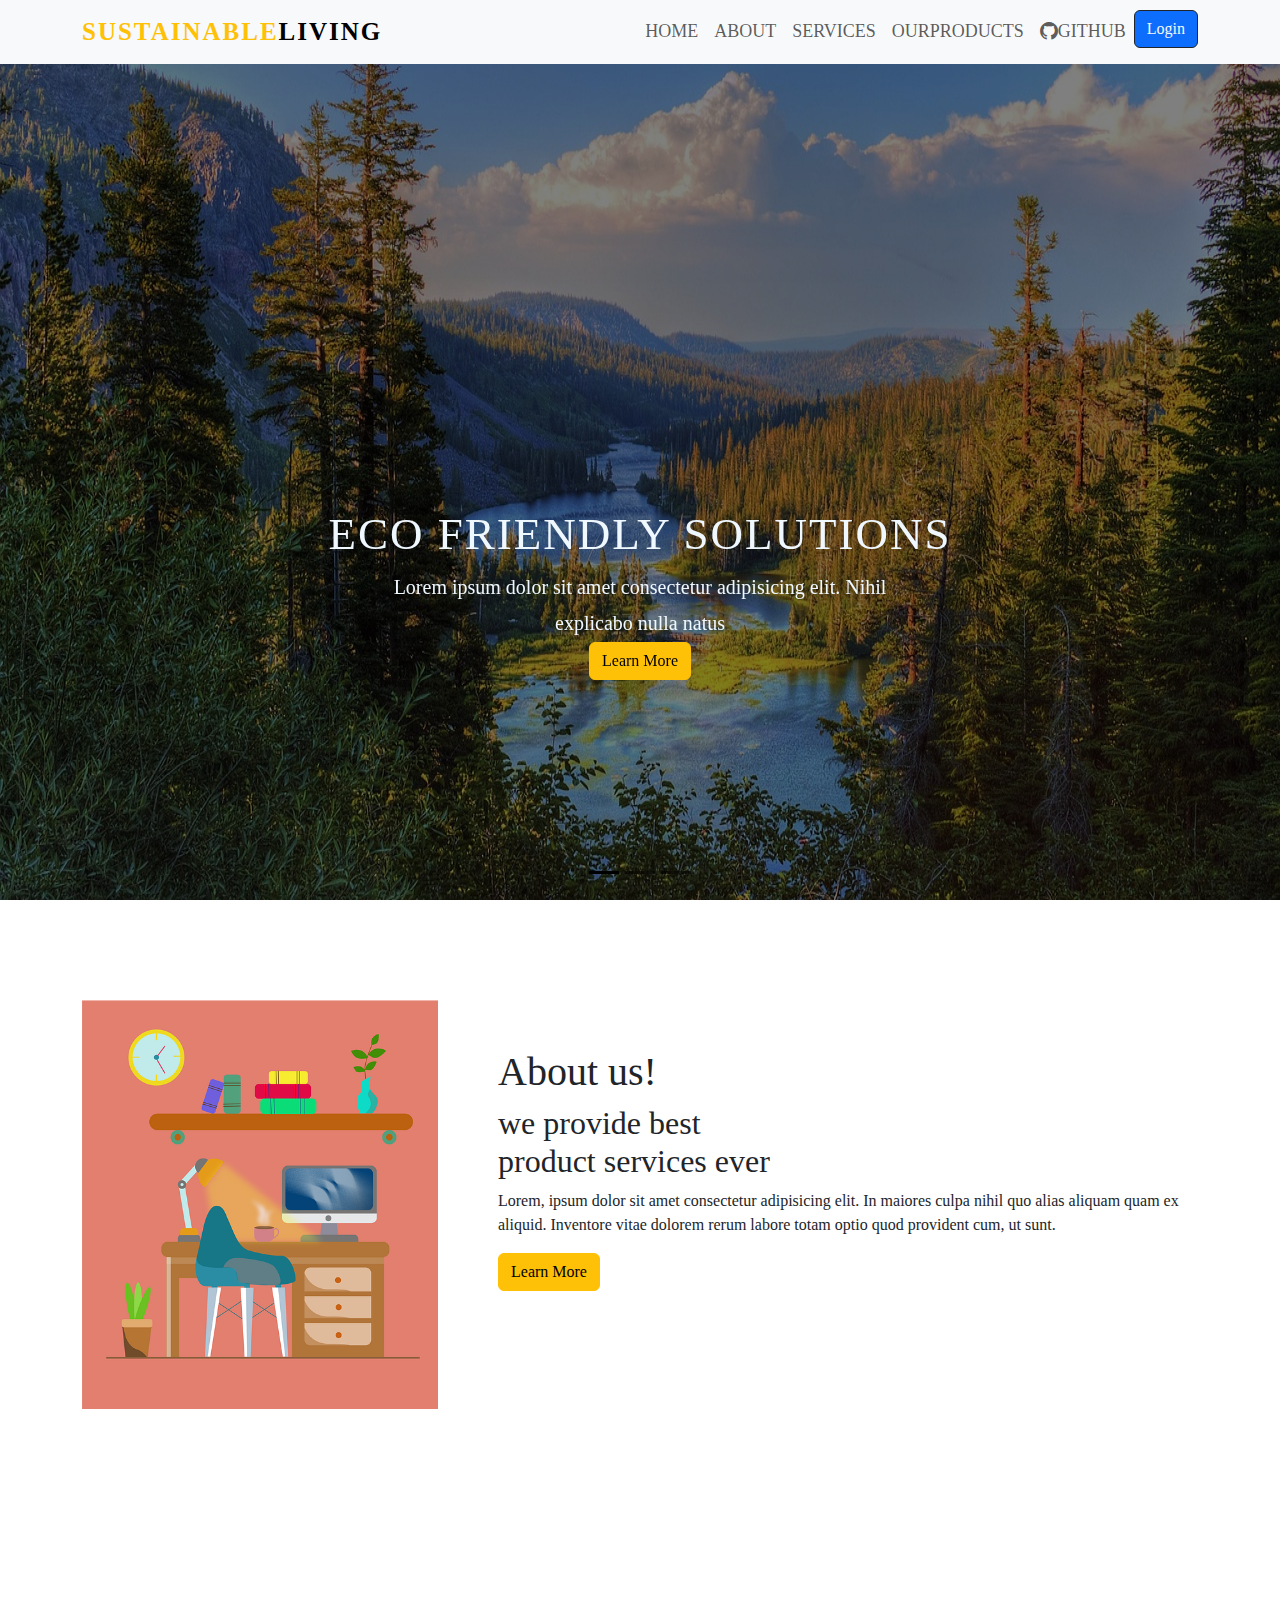
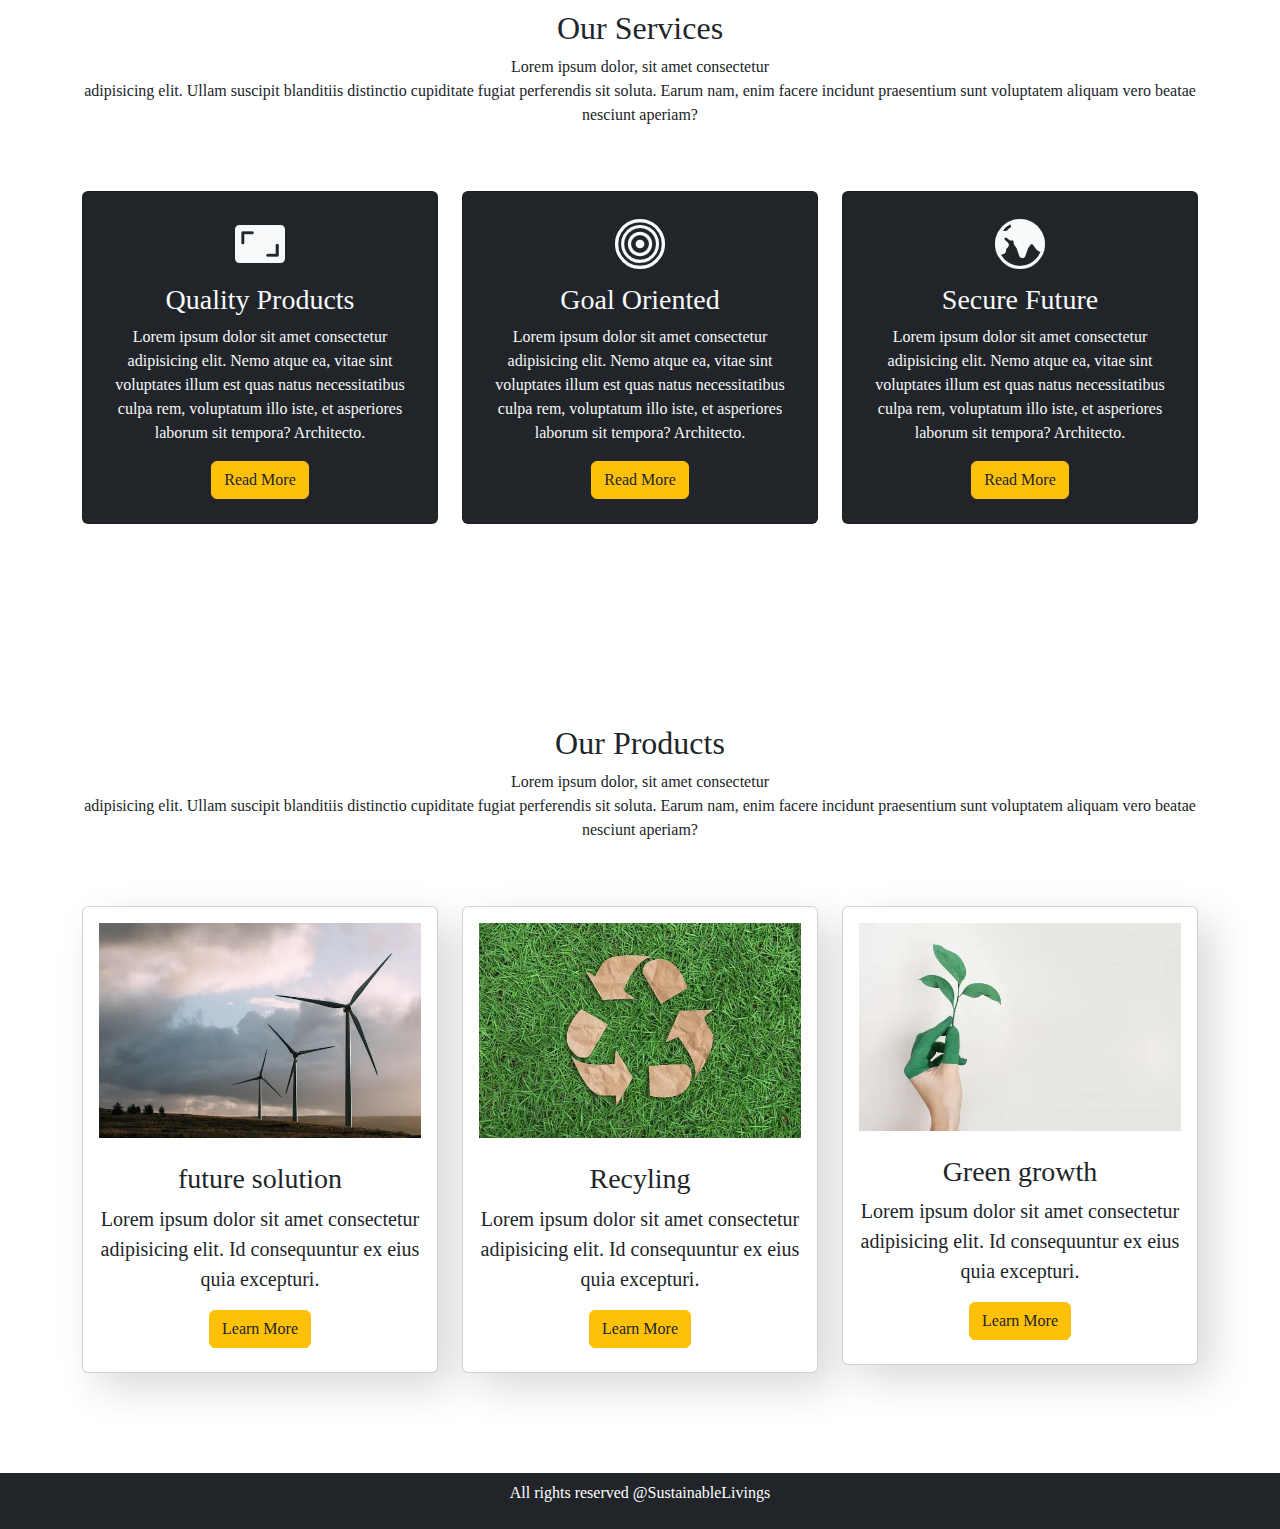
<file: index.html>
<!DOCTYPE html>
<html lang="en">
<head>
    <meta charset="UTF-8">
    <meta name="viewport" content="width=device-width, initial-scale=1.0">
    <link rel="stylesheet" href="https://cdn.jsdelivr.net/npm/bootstrap-icons@1.11.3/font/bootstrap-icons.min.css">
    <link href="https://cdn.jsdelivr.net/npm/bootstrap@5.0.2/dist/css/bootstrap.min.css" rel="stylesheet">
    <link rel="stylesheet" href="style.css">
    <title>sustainable livings</title>
</head>
<body>
    <nav class="navbar navbar-expand-lg navbar-light bg-light fixed-top">
        <div class="container">
          <a class="navbar-brand" href="#"><span class="text-warning">Sustainable</span>Living</a>
          <button class="navbar-toggler" type="button" data-bs-toggle="collapse" data-bs-target="#navbarSupportedContent" aria-controls="navbarSupportedContent" aria-expanded="false" aria-label="Toggle navigation">
            <span class="navbar-toggler-icon"></span>
          </button>
          <div class="collapse navbar-collapse" id="navbarSupportedContent">
            <ul class="navbar-nav ms-auto mb-2 mb-lg-0">
              <li class="nav-item">
                <a class="nav-link" href="./home.html">Home</a>
              </li>
              <li class="nav-item">
                <a class="nav-link" href="./about.html">About</a>
              </li>
              <li class="nav-item">
                <a class="nav-link" href="./products.html">Services</a>
              </li>
              <li class="nav-item">
                <a class="nav-link" href="./products.html">OurProducts</a>
              </li>
              <li class="nav-item">
                <a class="nav-link" href="./github.html"><i class="bi bi-github" ></i>GitHub</a>
                <!-- <button class = "github" onclick="fetchData()">Github</button> -->
              </li>
              <li class="nav-item">
                <a href="./login.html"><button class="btn btn-primary text-light btn-outline-dark" >Login</button></a>
              </li>
              
             
            </ul>
        
        </div>
        </div>
    </nav>
      <div id="carouselExampleDark" class="carousel carousel-dark slide" data-bs-ride="carousel">
        <div class="carousel-indicators">
          <button type="button" data-bs-target="#carouselExampleDark" data-bs-slide-to="0" class="active" aria-current="true" aria-label="Slide 1"></button>
          <button type="button" data-bs-target="#carouselExampleDark" data-bs-slide-to="1" aria-label="Slide 2"></button>
          <button type="button" data-bs-target="#carouselExampleDark" data-bs-slide-to="2" aria-label="Slide 3"></button>
        </div>
        <div class="carousel-inner">
          <div class="carousel-item active" data-bs-interval="10000">
            <img src="./Images/img12.jpg" class="d-block w-100" alt="...">
            <div class="carousel-caption ">
              <h5>Eco friendly solutions</h5>
              <p>Lorem ipsum dolor sit amet consectetur adipisicing elit. Nihil explicabo nulla natus </p>
              <p><a href="#" class="btn btn-warning mt3">Learn More</a></p>
            </div>
          </div>
          <div class="carousel-item" data-bs-interval="2000">
            <img src="./Images/img11.jpeg" class="d-block w-100" alt="...">
            <div class="carousel-caption ">
              <h5>Green growth</h5>
              <p>Lorem ipsum dolor sit amet consectetur adipisicing elit. Nihil explicabo nulla natus </p>
              <p><a href="#" class="btn btn-warning mt3">Learn More</a></p>
            </div>
          </div>
          <div class="carousel-item">
            <img src="./Images/img9.jpeg" class="d-block w-100" alt="...">
            <div class="carousel-caption  ">
              <h5>Sustainable growth</h5>
              <p>Lorem ipsum dolor sit amet consectetur adipisicing elit. Nihil explicabo nulla natus </p>
              <p><a href="#" class="btn btn-warning mt3">Learn More</a></p>
            </div>
          </div>
        </div>
        <button class="carousel-control-prev" type="button" data-bs-target="#carouselExampleDark" data-bs-slide="prev">
          <span class="carousel-control-prev-icon" aria-hidden="true"></span>
          <span class="visually-hidden">Previous</span>
        </button>
        <button class="carousel-control-next" type="button" data-bs-target="#carouselExampleDark" data-bs-slide="next">
          <span class="carousel-control-next-icon" aria-hidden="true"></span>
          <span class="visually-hidden">Next</span>
        </button>
      </div>
      <!-- About section -->

      <section id="about" class="about section-padding">
        <div class="container">
          <div class="row">
            <div class="col-lg-4 col-md-12 col-12">
              <div class="about-img">
                <img src="Images/img7.jpeg" alt="" class="img-fluid">
              </div>
            </div>
            <div class="col-lg-8 col-md-12 col-12 ps-lg-5 mt-md-5">
              <div class="about-text">
                <h1>About us!</h1>
                <h2>we provide best <br>product services ever</h2>
                <p>Lorem, ipsum dolor sit amet consectetur adipisicing elit. In maiores culpa nihil 
                  quo alias aliquam quam ex aliquid. Inventore vitae dolorem rerum labore totam optio
                   quod provident cum, ut sunt.</p>
                <a href="#" class="btn btn-warning">Learn More</a>
              </div>
            </div>        
          </div>
        </div>
      </section>

      <!-- Services section -->

      <section id="services" class="services section-padding">
        <div class="container">
          <div class="row">
            <div class="col-md-12">
              <div class="section-header text-center pb-5">
                <h2>Our Services</h2>
                <p>Lorem ipsum dolor, sit amet consectetur <br> adipisicing elit. Ullam suscipit blanditiis distinctio cupiditate fugiat perferendis sit soluta. Earum nam, enim facere incidunt praesentium sunt voluptatem aliquam vero beatae nesciunt aperiam?</p>
              </div>
            </div>
          </div>

          <div class="row">
            <div class="col-12 col-md-12 col-lg-4">
              <div class="card text-light text-center bg-dark pb-2">
                <div class="card-body">
                  <i class="bi bi-aspect-ratio-fill"></i>
                  <h3 class="card-title"> Quality Products</h3>
                  <p>Lorem ipsum dolor sit amet consectetur adipisicing elit. Nemo atque ea, vitae sint voluptates illum est quas natus necessitatibus culpa rem, voluptatum illo iste, et asperiores laborum sit tempora? Architecto.</p>
                  <button class="btn btn-warning text-dark">Read More</button>
                </div>
              </div>
            </div>
          

            <div class="col-12 col-md-12 col-lg-4">
              <div class="card text-light text-center bg-dark pb-2">
                <div class="card-body">
                  <i class="bi bi-bullseye"></i>
                  <h3 class="card-title">Goal Oriented</h3>
                  <p>Lorem ipsum dolor sit amet consectetur adipisicing elit. Nemo atque ea, vitae sint voluptates illum est quas natus necessitatibus culpa rem, voluptatum illo iste, et asperiores laborum sit tempora? Architecto.</p>
                  <button class="btn btn-warning text-dark">Read More</button>
                </div>
              </div>
            </div>
          
            <div class="col-12 col-md-12 col-lg-4">
              <div class="card text-light text-center bg-dark pb-2">
                <div class="card-body">
                  <i class="bi bi-globe-central-south-asia"></i>
                  <h3 class="card-title">Secure Future</h3>
                  <p>Lorem ipsum dolor sit amet consectetur adipisicing elit. Nemo atque ea, vitae sint voluptates illum est quas natus necessitatibus culpa rem, voluptatum illo iste, et asperiores laborum sit tempora? Architecto.</p>
                  <button class="btn btn-warning text-dark">Read More</button>
                </div>
              </div>
            </div>
          </div>
        </div>
      </section>

      <!-- Products section -->
       
      <section id="products" class="products section-padding">
        <div class="container">
          <div class="row">
            <div class="col-md-12">
              <div class="section-header text-center pb-5">
                <h2>Our Products</h2>
                <p>Lorem ipsum dolor, sit amet consectetur <br> adipisicing elit. Ullam suscipit blanditiis distinctio cupiditate fugiat perferendis sit soluta. Earum nam, enim facere incidunt praesentium sunt voluptatem aliquam vero beatae nesciunt aperiam?</p>
              </div>
            </div>
          </div>
          <div class="row">
            <div class="col-12 col-md-12 col-lg-4">
              <div class="card text-light text-center bg-white pb-2">
                <div class="card-body text-dark">
                  <div class="img-area mb-4">
                    <img src="./Images/img10.webp" alt="" class="img-fluid">
                  </div>
                  <h3 class="card-title">future solution</h3>
                  <p class="lead">Lorem ipsum dolor sit amet consectetur adipisicing elit. Id consequuntur ex eius quia 
                    excepturi.</p>
                  <button class="btn btn-warning text-dark">Learn More</button>
                </div>
              </div>
            </div>
            <div class="col-12 col-md-12 col-lg-4">
              <div class="card text-light text-center bg-white pb-2">
                <div class="card-body text-dark">
                  <div class="img-area mb-4">
                    <img src="./Images/img6.webp" alt="" class="img-fluid">
                  </div>
                  <h3 class="card-title">Recyling</h3>
                  <p class="lead">Lorem ipsum dolor sit amet consectetur adipisicing elit. Id consequuntur ex eius quia 
                    excepturi.</p>
                  <button class="btn btn-warning text-dark">Learn More</button>
                </div>
              </div>
            </div>
            <div class="col-12 col-md-12 col-lg-4">
              <div class="card text-light text-center bg-white pb-2">
                <div class="card-body text-dark">
                  <div class="img-area mb-4">
                    <img src="./Images/img2.avif" alt="" class="img-fluid">
                  </div>
                  <h3 class="card-title">Green growth</h3>
                  <p class="lead">Lorem ipsum dolor sit amet consectetur adipisicing elit. Id consequuntur ex eius quia 
                    excepturi.</p>
                  <button class="btn btn-warning text-dark">Learn More</button>
                </div>
              </div>
            </div>
          </div>
        </div>
      </section>

      <!-- footer section -->
       <footer class="bg-dark p-2 text-center">
        <div class="container">
          <p class="text-white">All rights reserved @SustainableLivings</p>
        </div>
       </footer>
       

    <script src="https://cdn.jsdelivr.net/npm/bootstrap@5.0.2/dist/js/bootstrap.bundle.min.js"></script>
    <!-- <script src="index.js"></script> -->
</body>
</html>
</file>
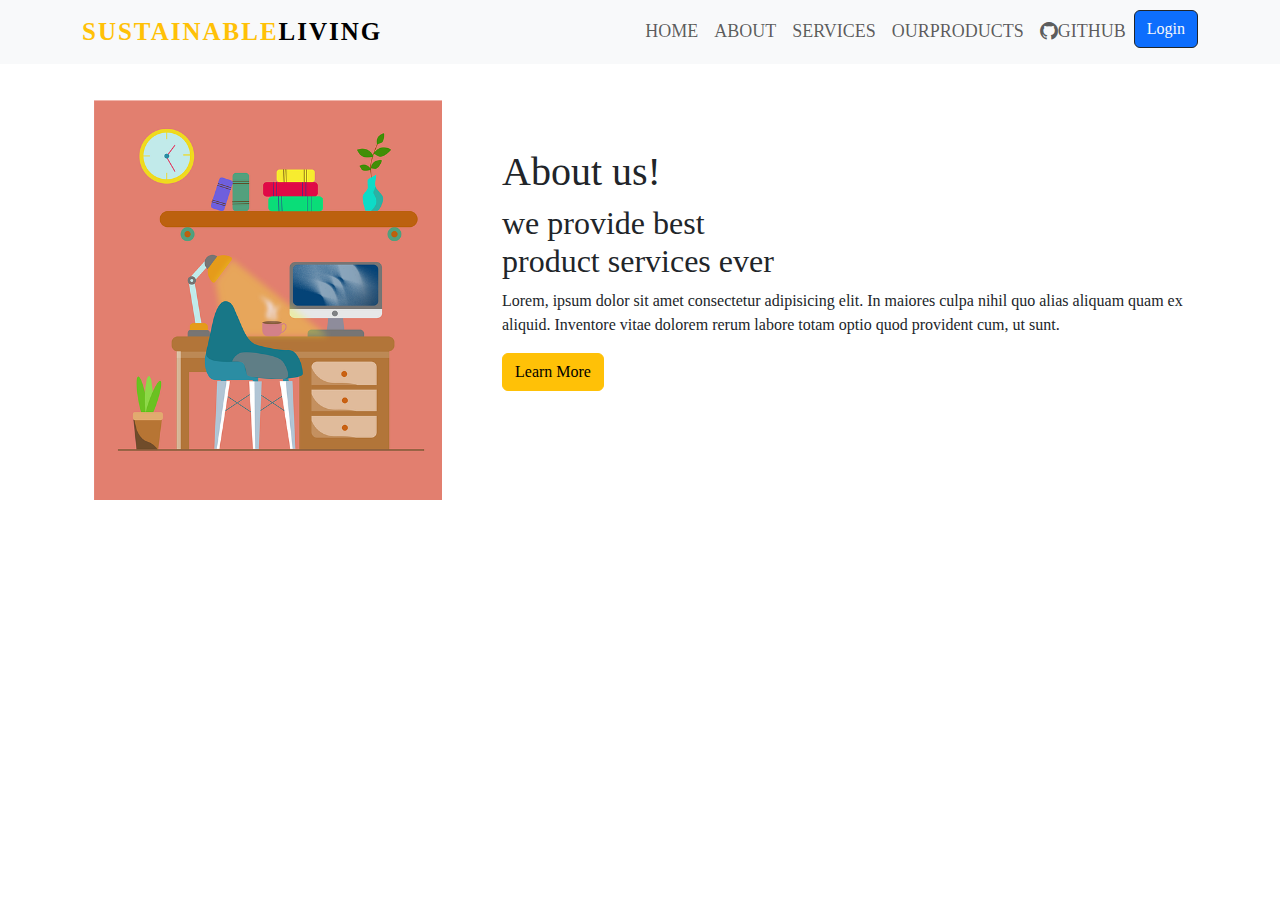
<file: about.html>
<!DOCTYPE html>
<html lang="en">
<head>
    <meta charset="UTF-8">
    <meta name="viewport" content="width=device-width, initial-scale=1.0">
    <link rel="stylesheet" href="https://cdn.jsdelivr.net/npm/bootstrap-icons@1.11.3/font/bootstrap-icons.min.css">
    <link href="https://cdn.jsdelivr.net/npm/bootstrap@5.0.2/dist/css/bootstrap.min.css" rel="stylesheet">
    <link rel="stylesheet" href="./style.css">
    <title>About page</title>
</head>
<body>
    <nav class="navbar navbar-expand-lg navbar-light bg-light fixed-top">
        <div class="container">
          <a class="navbar-brand" href="#"><span class="text-warning">Sustainable</span>Living</a>
          <button class="navbar-toggler" type="button" data-bs-toggle="collapse" data-bs-target="#navbarSupportedContent" aria-controls="navbarSupportedContent" aria-expanded="false" aria-label="Toggle navigation">
            <span class="navbar-toggler-icon"></span>
          </button>
          <div class="collapse navbar-collapse" id="navbarSupportedContent">
            <ul class="navbar-nav ms-auto mb-2 mb-lg-0">
              <li class="nav-item">
                <a class="nav-link" href="./home.html">Home</a>
              </li>
              <li class="nav-item">
                <a class="nav-link" href="./about.html">About</a>
              </li>
              <li class="nav-item">
                <a class="nav-link" href="./services.html">Services</a>
              </li>
              <li class="nav-item">
                <a class="nav-link" href="./products.html">OurProducts</a>
              </li>
              <li class="nav-item">
                <a class="nav-link" href="#github"><i class="bi bi-github"></i>GitHub</a>
              </li>
              <li class="nav-item">
                <a href="./login.html"><button class="btn btn-primary text-light btn-outline-dark" >Login</button></a>
              </li>
            </ul>
           </div>
        </div>
    </nav>
   <div class="container">
    <section id="about" class="about section-padding">
        <div class="container">
          <div class="row">
            <div class="col-lg-4 col-md-12 col-12">
              <div class="about-img">
                <img src="Images/img7.jpeg" alt="" class="img-fluid">
              </div>
            </div>
            <div class="col-lg-8 col-md-12 col-12 ps-lg-5 mt-md-5">
              <div class="about-text">
                <h1>About us!</h1>
                <h2>we provide best <br>product services ever</h2>
                <p>Lorem, ipsum dolor sit amet consectetur adipisicing elit. In maiores culpa nihil 
                  quo alias aliquam quam ex aliquid. Inventore vitae dolorem rerum labore totam optio
                   quod provident cum, ut sunt.</p>
                <a href="#" class="btn btn-warning">Learn More</a>
              </div>
            </div>        
          </div>
        </div>
      </section>
    </div>
    <script src="https://cdn.jsdelivr.net/npm/bootstrap@5.0.2/dist/js/bootstrap.bundle.min.js"></script>
</body>
</html>
</file>
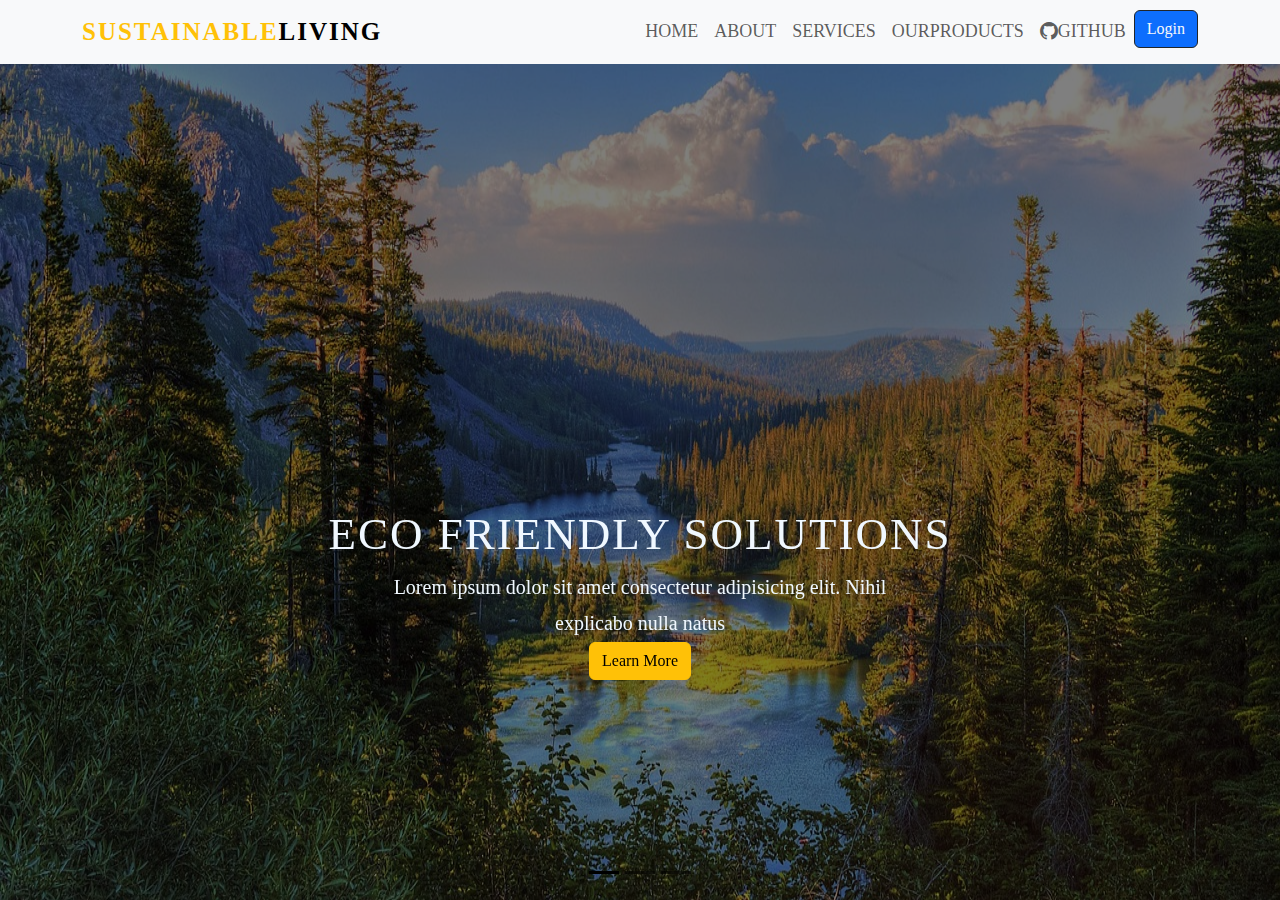
<file: home.html>
<!DOCTYPE html>
<html lang="en">
<head>
    <meta charset="UTF-8">
    <meta name="viewport" content="width=device-width, initial-scale=1.0">
    <link rel="stylesheet" href="https://cdn.jsdelivr.net/npm/bootstrap-icons@1.11.3/font/bootstrap-icons.min.css">
    <link href="https://cdn.jsdelivr.net/npm/bootstrap@5.0.2/dist/css/bootstrap.min.css" rel="stylesheet">
    <link rel="stylesheet" href="./style.css">
    <title>Home page</title>
</head>
<body>
    <nav class="navbar navbar-expand-lg navbar-light bg-light fixed-top">
        <div class="container">
          <a class="navbar-brand" href="#"><span class="text-warning">Sustainable</span>Living</a>
          <button class="navbar-toggler" type="button" data-bs-toggle="collapse" data-bs-target="#navbarSupportedContent" aria-controls="navbarSupportedContent" aria-expanded="false" aria-label="Toggle navigation">
            <span class="navbar-toggler-icon"></span>
          </button>
          <div class="collapse navbar-collapse" id="navbarSupportedContent">
            <ul class="navbar-nav ms-auto mb-2 mb-lg-0">
              <li class="nav-item">
                <a class="nav-link" href="./home.html">Home</a>
              </li>
              <li class="nav-item">
                <a class="nav-link" href="./about.html">About</a>
              </li>
              <li class="nav-item">
                <a class="nav-link" href="./services.html">Services</a>
              </li>
              <li class="nav-item">
                <a class="nav-link" href="./products.html">OurProducts</a>
              </li>
              <li class="nav-item">
                <a class="nav-link" href="#github"><i class="bi bi-github"></i>GitHub</a>
              </li>
              <li class="nav-item">
                <a href="./login.html"><button class="btn btn-primary text-light btn-outline-dark" >Login</button></a>
              </li>
            </ul>
        </div>
        </div>
    </nav>
    <div id="carouselExampleDark" class="carousel carousel-dark slide" data-bs-ride="carousel">
        <div class="carousel-indicators">
          <button type="button" data-bs-target="#carouselExampleDark" data-bs-slide-to="0" class="active" aria-current="true" aria-label="Slide 1"></button>
          <button type="button" data-bs-target="#carouselExampleDark" data-bs-slide-to="1" aria-label="Slide 2"></button>
          <button type="button" data-bs-target="#carouselExampleDark" data-bs-slide-to="2" aria-label="Slide 3"></button>
        </div>
        <div class="carousel-inner">
          <div class="carousel-item active" data-bs-interval="10000">
            <img src="./Images/img12.jpg" class="d-block w-100" alt="...">
            <div class="carousel-caption ">
              <h5>Eco friendly solutions</h5>
              <p>Lorem ipsum dolor sit amet consectetur adipisicing elit. Nihil explicabo nulla natus </p>
              <p><a href="#" class="btn btn-warning mt3">Learn More</a></p>
            </div>
          </div>
          <div class="carousel-item" data-bs-interval="2000">
            <img src="./Images/img11.jpeg" class="d-block w-100" alt="...">
            <div class="carousel-caption ">
              <h5>Green growth</h5>
              <p>Lorem ipsum dolor sit amet consectetur adipisicing elit. Nihil explicabo nulla natus </p>
              <p><a href="#" class="btn btn-warning mt3">Learn More</a></p>
            </div>
          </div>
          <div class="carousel-item">
            <img src="./Images/img9.jpeg" class="d-block w-100" alt="...">
            <div class="carousel-caption  ">
              <h5>Sustainable growth</h5>
              <p>Lorem ipsum dolor sit amet consectetur adipisicing elit. Nihil explicabo nulla natus </p>
              <p><a href="#" class="btn btn-warning mt3">Learn More</a></p>
            </div>
          </div>
        </div>
        <button class="carousel-control-prev" type="button" data-bs-target="#carouselExampleDark" data-bs-slide="prev">
          <span class="carousel-control-prev-icon" aria-hidden="true"></span>
          <span class="visually-hidden">Previous</span>
        </button>
        <button class="carousel-control-next" type="button" data-bs-target="#carouselExampleDark" data-bs-slide="next">
          <span class="carousel-control-next-icon" aria-hidden="true"></span>
          <span class="visually-hidden">Next</span>
        </button>
      </div>
      <script src="https://cdn.jsdelivr.net/npm/bootstrap@5.0.2/dist/js/bootstrap.bundle.min.js"></script>
</body>
</html>
</file>
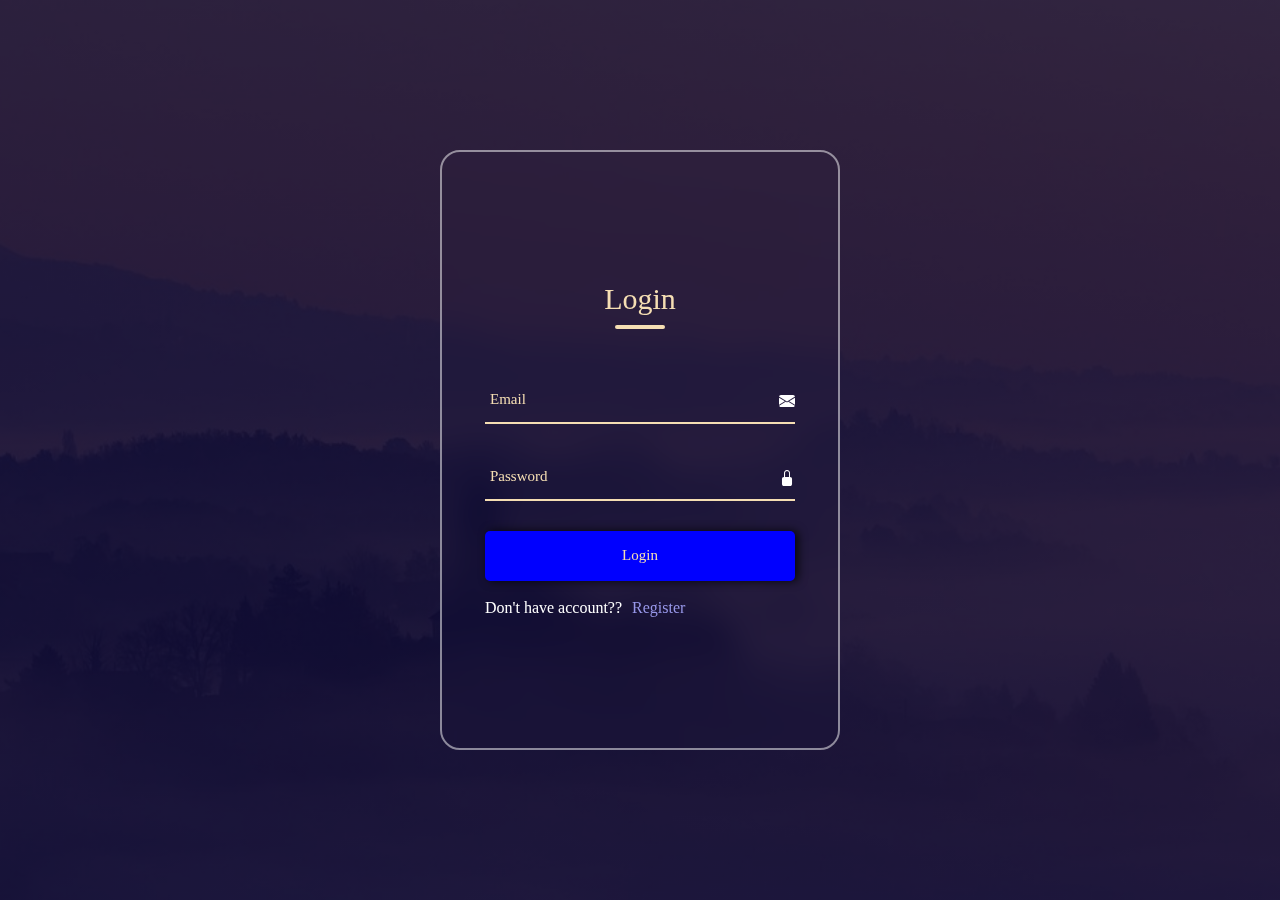
<file: login.html>
<!DOCTYPE html>
<html lang="en">
<head>
    <meta charset="UTF-8">
    <meta name="viewport" content="width=device-width, initial-scale=1.0">
    <link href="https://cdn.jsdelivr.net/npm/bootstrap@5.0.2/dist/css/bootstrap.min.css" rel="stylesheet">
    <link rel="stylesheet" href="https://cdn.jsdelivr.net/npm/bootstrap-icons@1.11.3/font/bootstrap-icons.min.css">
    <link rel="stylesheet" href="./signup.css">
    <title>Login Page</title>
</head>
<body>
    <div class="container">
        <div class="form-box">
          <form action="" name="formFill" onsubmit="return validation()" >
            <h2>Login</h2>
            <p id="result"></p>
            <div class="input-box"> 
              <i class="bi bi-envelope-fill"></i>
              <input type="email" name="Email" placeholder="Email">
            </div>
            <div class="input-box">
              <i class="bi bi-lock-fill"></i>
              <input type="password" name="Password" placeholder="Password">
            </div>
            <div class="button">
              <input type="submit" class="btn" onclick="validation()" value="Login">
            </div>
            <div class="login-register">
                <span>Don't have account??<a href="./signup.html">Register</a></span>
            </div>
          </form>
        </div>
    </div>
    <script src="https://cdn.jsdelivr.net/npm/bootstrap@5.0.2/dist/js/bootstrap.bundle.min.js"></script>
    <script src="./signup.js"></script>
</body>
</html>
</file>
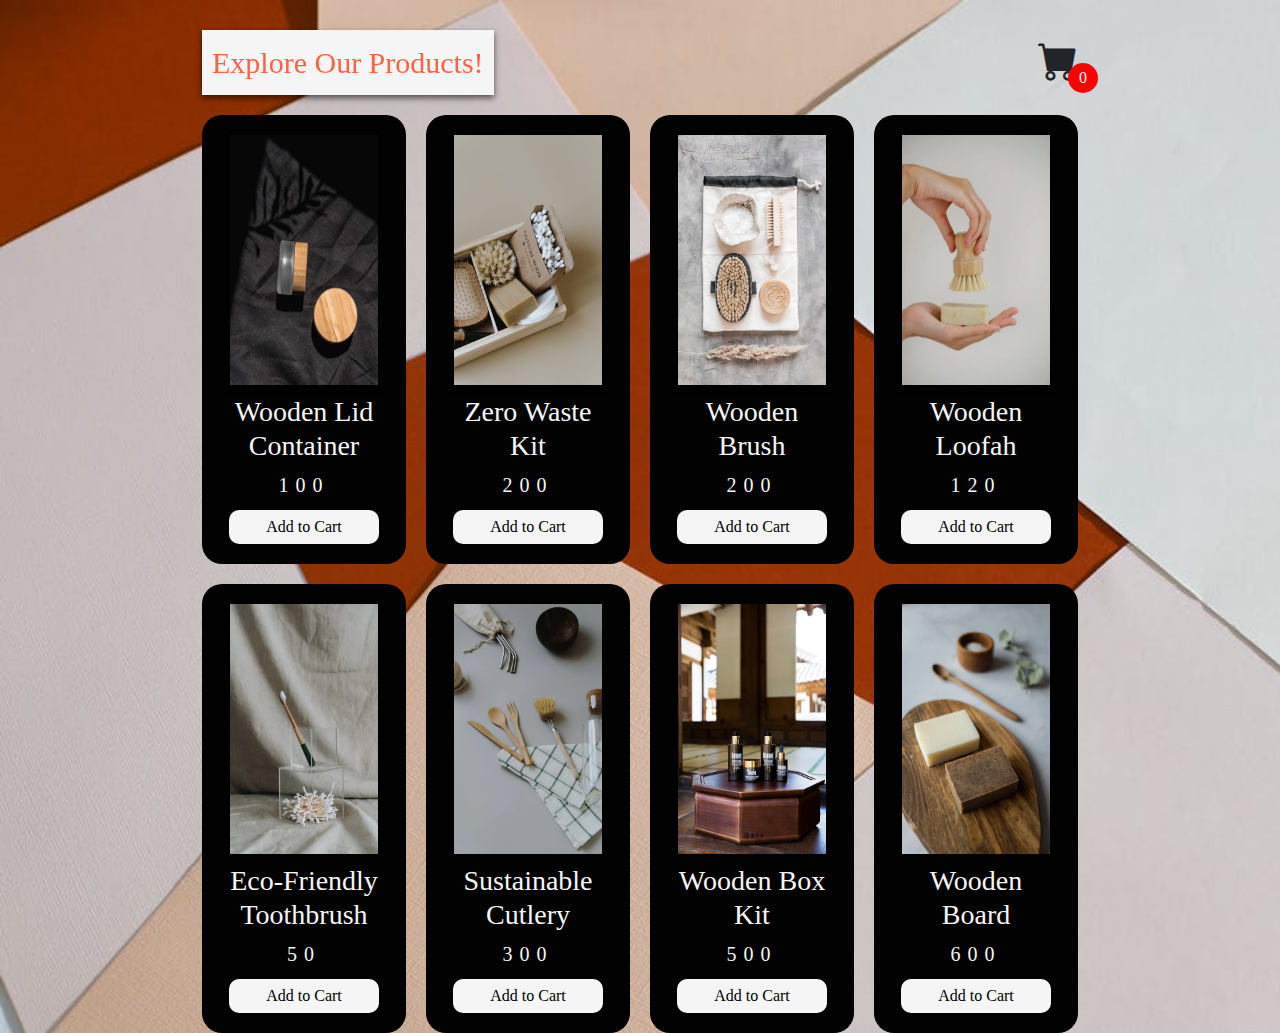
<file: products.html>
<!DOCTYPE html>
<html lang="en">
<head>
    <meta charset="UTF-8">
    <meta name="viewport" content="width=device-width, initial-scale=1.0">
    <link rel="stylesheet" href="https://cdn.jsdelivr.net/npm/bootstrap-icons@1.11.3/font/bootstrap-icons.min.css">
    <link href="https://cdn.jsdelivr.net/npm/bootstrap@5.0.2/dist/css/bootstrap.min.css" rel="stylesheet">
    <link rel="stylesheet" href="./product.css">
    <title>Our Products Page</title>
</head>
<body class=" "> 
    <div class="container">
        <header>
            <div class="title">Explore Our Products!</div>
            <div class="icon-cart">
                <i class="bi bi-cart-fill"></i>
                <span>0</span>
            </div>
        </header>
        <div class="listProduct">
            <div class="item">
                <img src="Images/img14.webp" alt="">
                <h2>Wooden Loofah</h2>
                <div class="price">$200</div>
                <button class="addCart">
                    Add to Cart
                </button>
            </div>
        </div>
    </div>
    <div class="cartTab">
        <h1>Shopping Cart</h1>
        <div class="listCart">
            <div class="item">
                
            </div>
        </div>
        <div class="btn">
            <button class="close">Close</button>
            <button class="checkOut">Check Out</button>
        </div>
    </div>
 
    
<script src="https://cdn.jsdelivr.net/npm/bootstrap@5.0.2/dist/js/bootstrap.bundle.min.js"></script>
<script src="./product.js"></script>
</body>
</html>
</file>
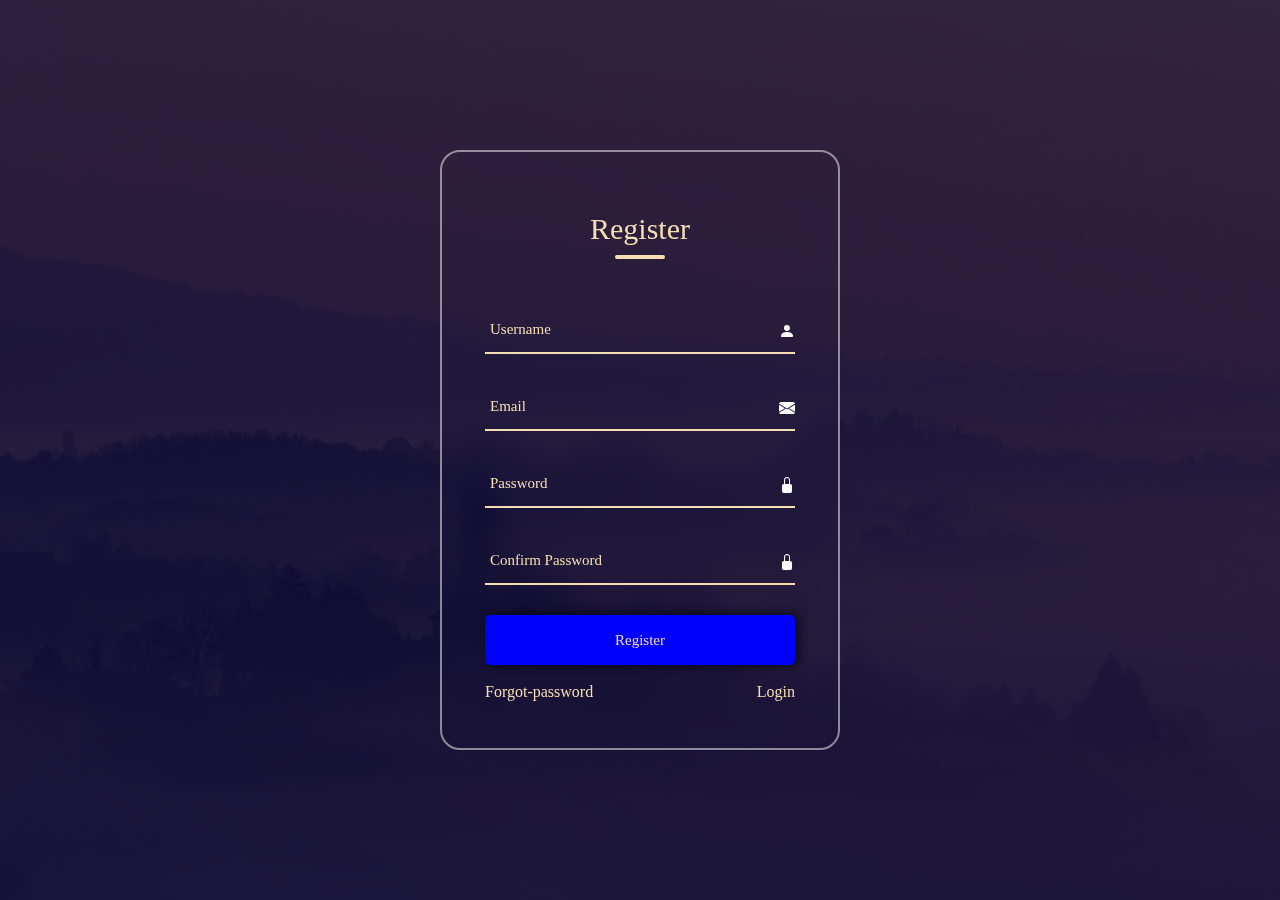
<file: signup.html>
<!DOCTYPE html>
<html lang="en">
<head>
    <meta charset="UTF-8">
    <meta name="viewport" content="width=device-width, initial-scale=1.0">
    <link href="https://cdn.jsdelivr.net/npm/bootstrap@5.0.2/dist/css/bootstrap.min.css" rel="stylesheet">
    <link rel="stylesheet" href="https://cdn.jsdelivr.net/npm/bootstrap-icons@1.11.3/font/bootstrap-icons.min.css">
    <link rel="stylesheet" href="./signup.css">
    <title>Signup Page</title>
</head>
  <body>
    <div class="container">
        <div class="form-box">
          <form action="" name="formFill" onsubmit="return validation()" >
            <h2>Register</h2>
            <p id="result"></p>
            <div class="input-box">
              <i class="bi bi-person-fill"></i>
              <input type="text" name="Username" placeholder="Username">
            </div>
            <div class="input-box"> 
              <i class="bi bi-envelope-fill"></i>
              <input type="email" name="Email" placeholder="Email">
            </div>
            <div class="input-box">
              <i class="bi bi-lock-fill"></i>
              <input type="password" name="Password" placeholder="Password">
            </div>
            <div class="input-box">
              <i class="bi bi-lock-fill"></i>
              <input type="password" name="cPassword" placeholder="Confirm Password">
            </div>
            <div class="button">
              <input type="submit" class="btn" onclick="validation()" value="Register">
            </div>
            <div class="group">
              <span><a href="#">Forgot-password</a></span>
              <span><a href="./login.html">Login</a></span>
            </div>
          </form>
        </div>
        <div class="popup" id="popup">
          <h2>Thank You!!</h2>
          <p>Registeration done successfully!!</p>
          <a href="./login.html"><button onclick="closeSlide()">OK</button></a>
        </div>
    </div>
    <script src="https://cdn.jsdelivr.net/npm/bootstrap@5.0.2/dist/js/bootstrap.bundle.min.js"></script>
    <script src="./signup.js"></script>
  </body>
</html>
</file>
<file: style.css>
*{
    font-family: 'Times New Roman', Times, serif;
}

body{
background: f1fbff;
}

.section-padding{
    padding: 100px 0;
}

.carousel-item{
    height: 100vh;
    min-height: 300px;
}

.carousel-caption{
    bottom: 200px;
    z-index: 2;
}

.carousel-caption h5{
    font-size: 45px;
    text-transform: uppercase;
    letter-spacing: 2px;
    margin-top: 25px;
    color: aliceblue;
    
}

.carousel-caption p{
     width: 60%;
     margin: auto;
     font-size: 20px;
     line-height: 1.8;
    color: aliceblue;



}

.carousel-inner::before{
    content: '';
    position: absolute;
    width: 100%;
    height: 100%;
    top: 0;
    left: 0;
    background-color: rgba(0,0,0,0.5);
    z-index: 1;

}

.navbar-nav a{
    font-size: 18px;
    text-transform: uppercase;
    font-weight: 500;
}

.navbar-light .navbar-brand{
    color: #000;
    font-size: 25px;
    text-transform: uppercase;
    font-weight: 700;
    letter-spacing: 2px;
}

.navbar-light .navbar-brand:focus,
.navbar-light .navbar-brand:hover{
    color: #000;
}

.navbar-light .navbar-nav .navbar-link{
    color: #000;
}

.w-100{
    height: 100vh;
}

.services .card-body i{
    font-size: 50px;
}

.products .card{
    box-shadow: 15px 15px 40px rgba(0,0,0,0.15);
}

/* responsive css */
@media only screen and (max-width: 767px){
    .navbar-nav{
        text-align: center;
    }
    .carousel-caption{
        bottom: 125px;
    }
    .carousel-caption h5{
        font-size: 17px;
    }
    .carousel-caption a{
        padding: 10px 15px;
    }
    .carousel-caption p{
        width: 100%;
        line-height: 1.6;
        font-size: 16px;
    }
}

@media only screen and (min-width: 767px) and (max-width: 991px){
    .carousel-caption{
        bottom: 370px;
    }
    .carousel-caption p{
        width: 100%;
    }
    .card{
        margin-bottom: 30px;
    }
}
</file>
<file: signup.css>
*{
    box-sizing: border-box;
    padding: 0;
    margin: 0;
    font-family: 'Times New Roman', Times, serif;
}
body{
    width: 100%;
    height: 100vh;
    background-image: linear-gradient(rgba(0,0,50,0.8),rgba(0,0,50,0.8)), url(./Images/img11.jpeg);
    background-position: center;
    background-size: cover;
}
.container{
    display: flex;
    justify-content: center;
    align-items: center;
    min-height: 100vh;
}
.form-box{
    width:400px;
    height:600px ;
    border: 2px solid rgba(255,255,255,.5);
    border-radius: 20px;
    backdrop-filter: blur(15px);
    position: absolute;
    justify-content: center;
    display: flex;
    align-items: center;
}
.form-box h2{
    font-size: 30px;
    font-weight: 300;
    margin-bottom: 60px;
    color: wheat;
    position: relative;
    text-align: center;
}
.form-box h2::after{
    content: '';
    width: 50px;
    height: 4px;
    border-radius: 3px;
    background: wheat;
    position: absolute;
    bottom: -12px;
    left: 50%;
    transform: translateX(-50%);
}
.form-box .input-box{
    position: relative;
    margin: 30px 0;
    width: 310px;
    border-bottom: 2px solid wheat;
}
.form-box .input-box input{
    width: 100%;
    height: 45px;
    background: transparent;
    border: none;
    outline: none;
    padding: 0 2px 0 5px;
    color: wheat;
    font-size: 15px;
}
i{
    position: absolute;
    color: #fff;
    top: 13px;
    right: 0;
}
input::placeholder{
    color: wheat ;
}
.btn{
    color: wheat;
    background: blue;
    width: 100%;
    height: 50px;
    border-radius: 5px;
    outline: none;
    border: none;
    font-size: 15px;
    cursor: pointer;
    box-shadow: 3px 0 10px rgba(0,0,0,0.8);
}
.group{
    display: flex;
    justify-content: space-between;
}
.group span a{
    color: wheat;
    top: 15px;
    position: relative;
    text-decoration: none;
    font-weight:500 ;
}
.group a:focus{
    text-decoration: underline;
}
#result{
    color: red;
    position: relative;
    font-weight: 600;
    padding-left: 5px;
    top: 0;
}
.popup{
    width: 400px;
    background-color: #fff;
    border-radius: 6px;
    position: absolute;
    left: 50%;
    text-align: center;
    padding: 10px 30px 30px;
    height: 300px;
    color: black;
    top: 0;
    transform: translate(-50%,-50%) scale(0);
    transition: transform .4s, top .4s;
    visibility: hidden;

}
.popup button{
    width: 100%;
    background: rgb(89, 241, 89);
    padding: 10px 0;
    margin-top: 50px;
    border: none;
    outline: none;
    font-size: 18px;
    color: #fff;
    border-radius: 4px;
    cursor: pointer;
    box-shadow: 0 0 0 2px, rgba(0,0,0,.1);
}
.open-slide{
    top: 50%;
    transform: translate(-50%,-50%) scale(1);
    visibility: visible;
}
.login-register{
    margin-top: 15px;
    color: #fff;
    display: flex;
    justify-content: space-between;
}
.login-register span a{
    color: rgb(151, 151, 233);
    position: relative;
    text-decoration: none;
    font-weight:500 ;
    padding-left: 10px;
    
}
.login-register a:focus{
    text-decoration: underline;
}

/* responsive css */
@media only screen and (max-width: 767px){
    .form-box{
        width:300px;
        height:500px ;
    }
    .form-box h2{
        font-size: 20px;
        margin-bottom: 30px;
    }
    .form-box .input-box{
        position: relative;
        margin: 15px 0;
        width: 250px;
    }
    
}
</file>
<file: product.css>
body{
    font-family: 'Times New Roman', Times, serif;
    background-image: url("Images/img1.jpeg");
    background-repeat: no-repeat;
    background-size: cover;
}

.container{
    width: 900px;
    max-width: 90vw;
    margin: auto;
    padding-top: 10px;
    text-align: center;
    transition: transform 0.5s;
}
header{
    display: flex;
    align-items: center;
    justify-content: space-between;
    padding: 20px 0;
}
.title{
    font-size: 30px;
    padding: 10px;
    color: tomato;
    background-color: whitesmoke;
    filter: drop-shadow(0 3px 3px #0009);
    
}
header .icon-cart{
    position: relative;
}
i{
    font-size: 40px; 
    
}
header .icon-cart span{
    display: flex;
    width: 30px;
    height: 30px;
    background-color: red;
    color: white;
    justify-content: center;
    align-items: center;
    border-radius: 50%;
    position: absolute;
    top: 50%;
    right: -20px;
}
.listProduct .item img{
    width: 90%;
    filter: drop-shadow(0 3px 3px #0009);
    height: 250px;
}
.listProduct{
    display: grid;
    grid-template-columns:  repeat(4, 1fr);
    gap: 20px;
}
.listProduct .item{
    background-color: #020202;
    padding: 20px;
    border-radius: 20px;
}
.listProduct .item h2{
    font-weight: 500;
    font-size: 28px;
    padding-top: 10px;
    color: whitesmoke;
}
.listProduct .item .price{
    letter-spacing: 7px;
    font-size: 20px;
    color: whitesmoke;

}
.listProduct .item button{
    background-color: whitesmoke;
    color: black;
    padding: 5px 10px;
    border-radius: 10px;
    margin-top: 10px;
    border: none;
    cursor: pointer;
    width: 150px;
}
.cartTab{
    width: 400px;
    inset:0 -400px 0 auto;
    background-color: black;
    color: azure;
    position: fixed;
    display: grid;
    grid-template-rows: 70px 1fr 70px;
    transition: 0.5s;
}
body.showCart .cartTab{
    inset: 0 0 0 auto;
}
body.showCart .container{
    transform: translate(-250px);
}
.cartTab h1{
    padding: 20px;
    margin: 0;
    font-weight: 300;
}
.cartTab .btn{
    display: grid;
    grid-template-columns: repeat(2 ,1fr);
}
.cartTab .btn button{
    background-color: violet;
    border: none;
    font-family: 'Times New Roman', Times, serif;
    font-weight: 500;
    cursor: pointer;
}
.cartTab .btn .close{
    background-color: whitesmoke;
}
.cartTab .listCart .item img{
    width: 100%;
    padding: 10px;
}
.cartTab .listCart .item{
    display: grid;
    grid-template-columns: 70px 150px 50px 1fr;
    gap: 10px;
    text-align: center;
    align-items: center;
}
.listCart .quantity span{
    display: inline-block;
    width: 25px;
    height: 25px;
    background-color: #eee;
    color: #555;
    border-radius: 50%;
    cursor: pointer;
}
.listCart .quantity span:nth-child(2){
    background-color: transparent;
    color: #eee;
}
.listCart .item:nth-child(even){
    background-color: #eee1;
}
.listCart{
    overflow: auto;
}
.listCart::-webkit-scrollbar{
    width:0;
}

@media screen and (max-width:992px){
    .listProduct{
        grid-template-columns: repeat(3, 1fr);
        margin: 20px;
        
    }
    .icon-cart{
        margin: 20px
    }
    
}
@media screen and (max-width:767px){
    .listProduct{
        grid-template-columns: repeat(2, 1fr);
        margin: 20px;
    }
    .icon-cart{
        margin: 20px;
    }
    
}
</file>
